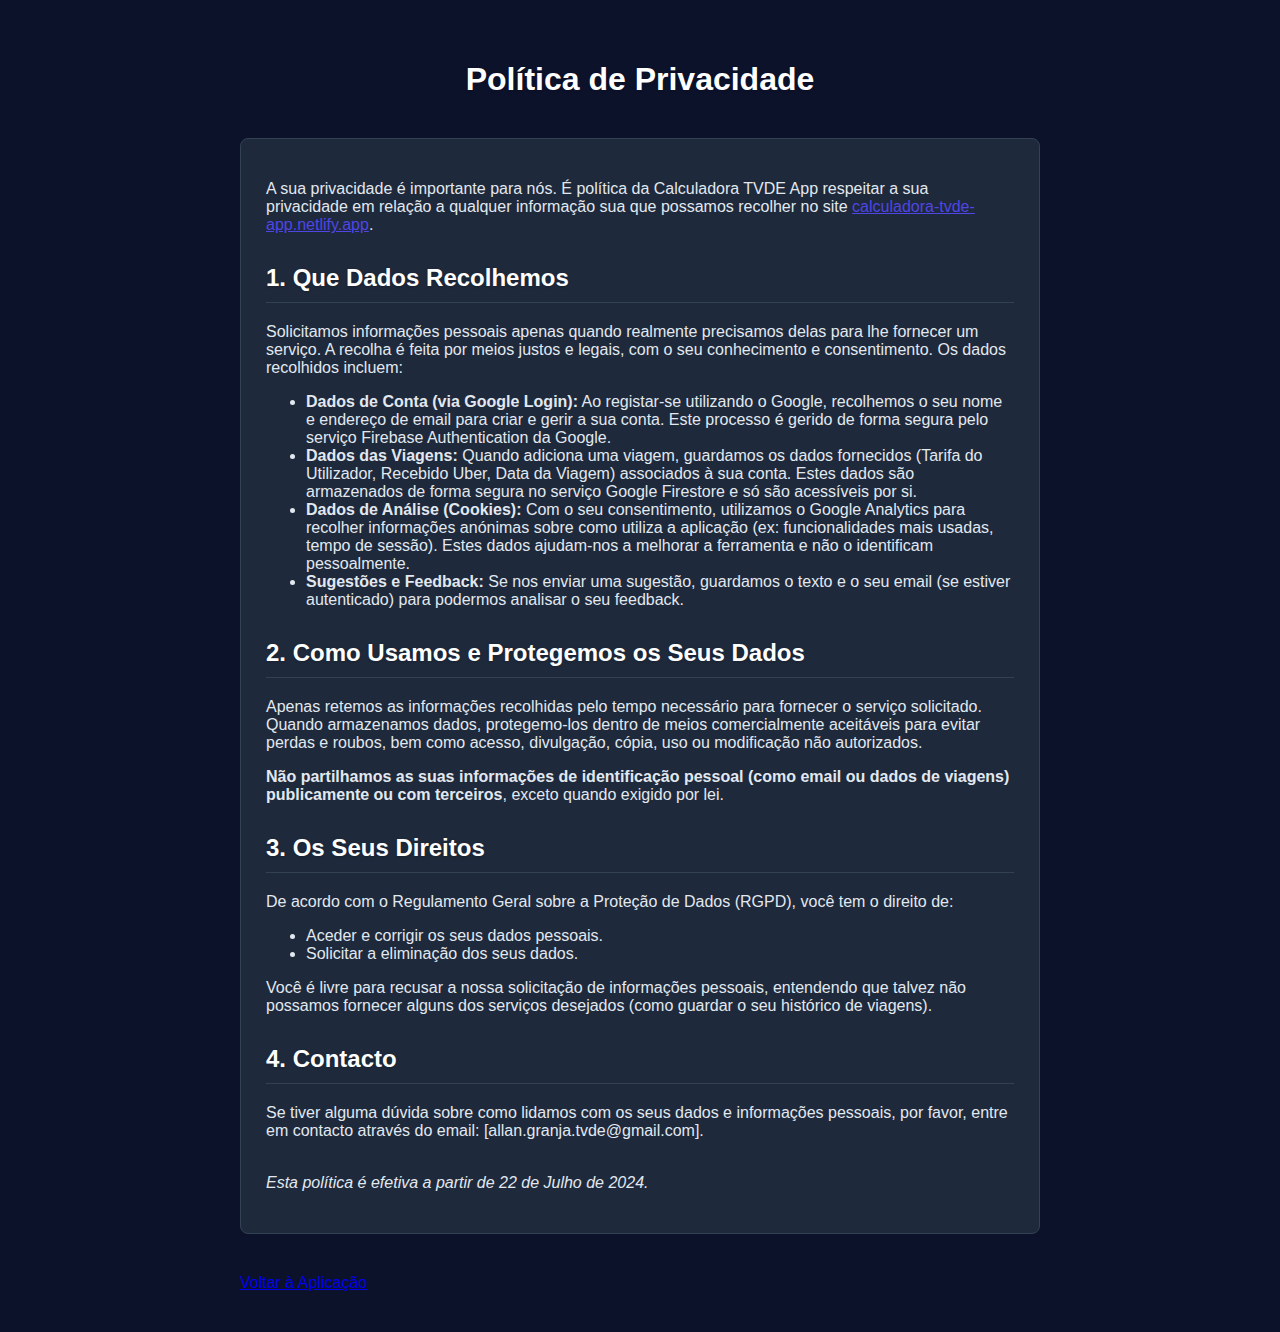
<file: privacidade.html>
<!DOCTYPE html>
<html lang="pt-PT">
<head>
    <meta charset="UTF-8">
    <meta name="viewport" content="width=device-width, initial-scale=1.0">
    <title>Política de Privacidade - Calculadora TVDE App</title>
    <link rel="stylesheet" href="style.css">
    <link rel="preconnect" href="https://fonts.googleapis.com">
    <link rel="preconnect" href="https://fonts.gstatic.com" crossorigin>
    <link href="https://fonts.googleapis.com/css2?family=Roboto:wght@400;500;700&display=swap" rel="stylesheet">
    <style>
        /* Estilos adicionais para páginas de texto */
        .legal-content { text-align: left; max-width: 800px; margin: 40px auto; }
        .legal-content h2 { margin-top: 30px; }
        .legal-content a { color: var(--accent-color); text-decoration: underline; }
    </style>
</head>
<body>
    <div class="container">
        <div class="title-container">
            <h1>Política de Privacidade</h1>
        </div>
        
        <div class="legal-content card">
            <p>A sua privacidade é importante para nós. É política da Calculadora TVDE App respeitar a sua privacidade em relação a qualquer informação sua que possamos recolher no site <a href="https://calculadora-tvde-app.netlify.app/">calculadora-tvde-app.netlify.app</a>.</p>

            <h2>1. Que Dados Recolhemos</h2>
            <p>Solicitamos informações pessoais apenas quando realmente precisamos delas para lhe fornecer um serviço. A recolha é feita por meios justos e legais, com o seu conhecimento e consentimento. Os dados recolhidos incluem:</p>
            <ul>
                <li><strong>Dados de Conta (via Google Login):</strong> Ao registar-se utilizando o Google, recolhemos o seu nome e endereço de email para criar e gerir a sua conta. Este processo é gerido de forma segura pelo serviço Firebase Authentication da Google.</li>
                <li><strong>Dados das Viagens:</strong> Quando adiciona uma viagem, guardamos os dados fornecidos (Tarifa do Utilizador, Recebido Uber, Data da Viagem) associados à sua conta. Estes dados são armazenados de forma segura no serviço Google Firestore e só são acessíveis por si.</li>
                <li><strong>Dados de Análise (Cookies):</strong> Com o seu consentimento, utilizamos o Google Analytics para recolher informações anónimas sobre como utiliza a aplicação (ex: funcionalidades mais usadas, tempo de sessão). Estes dados ajudam-nos a melhorar a ferramenta e não o identificam pessoalmente.</li>
                <li><strong>Sugestões e Feedback:</strong> Se nos enviar uma sugestão, guardamos o texto e o seu email (se estiver autenticado) para podermos analisar o seu feedback.</li>
            </ul>

            <h2>2. Como Usamos e Protegemos os Seus Dados</h2>
            <p>Apenas retemos as informações recolhidas pelo tempo necessário para fornecer o serviço solicitado. Quando armazenamos dados, protegemo-los dentro de meios comercialmente aceitáveis para evitar perdas e roubos, bem como acesso, divulgação, cópia, uso ou modificação não autorizados.</p>
            <p><strong>Não partilhamos as suas informações de identificação pessoal (como email ou dados de viagens) publicamente ou com terceiros</strong>, exceto quando exigido por lei.</p>

            <h2>3. Os Seus Direitos</h2>
            <p>De acordo com o Regulamento Geral sobre a Proteção de Dados (RGPD), você tem o direito de:</p>
            <ul>
                <li>Aceder e corrigir os seus dados pessoais.</li>
                <li>Solicitar a eliminação dos seus dados.</li>
            </ul>
            <p>Você é livre para recusar a nossa solicitação de informações pessoais, entendendo que talvez não possamos fornecer alguns dos serviços desejados (como guardar o seu histórico de viagens).</p>

            <h2>4. Contacto</h2>
            <p>Se tiver alguma dúvida sobre como lidamos com os seus dados e informações pessoais, por favor, entre em contacto através do email: [allan.granja.tvde@gmail.com].</p>

            <p><br><em>Esta política é efetiva a partir de 22 de Julho de 2024.</em></p>
        </div>

        <footer class="app-footer">
            <a href="index.html">Voltar à Aplicação</a>
        </footer>
    </div>
</body>
</html>
</file>
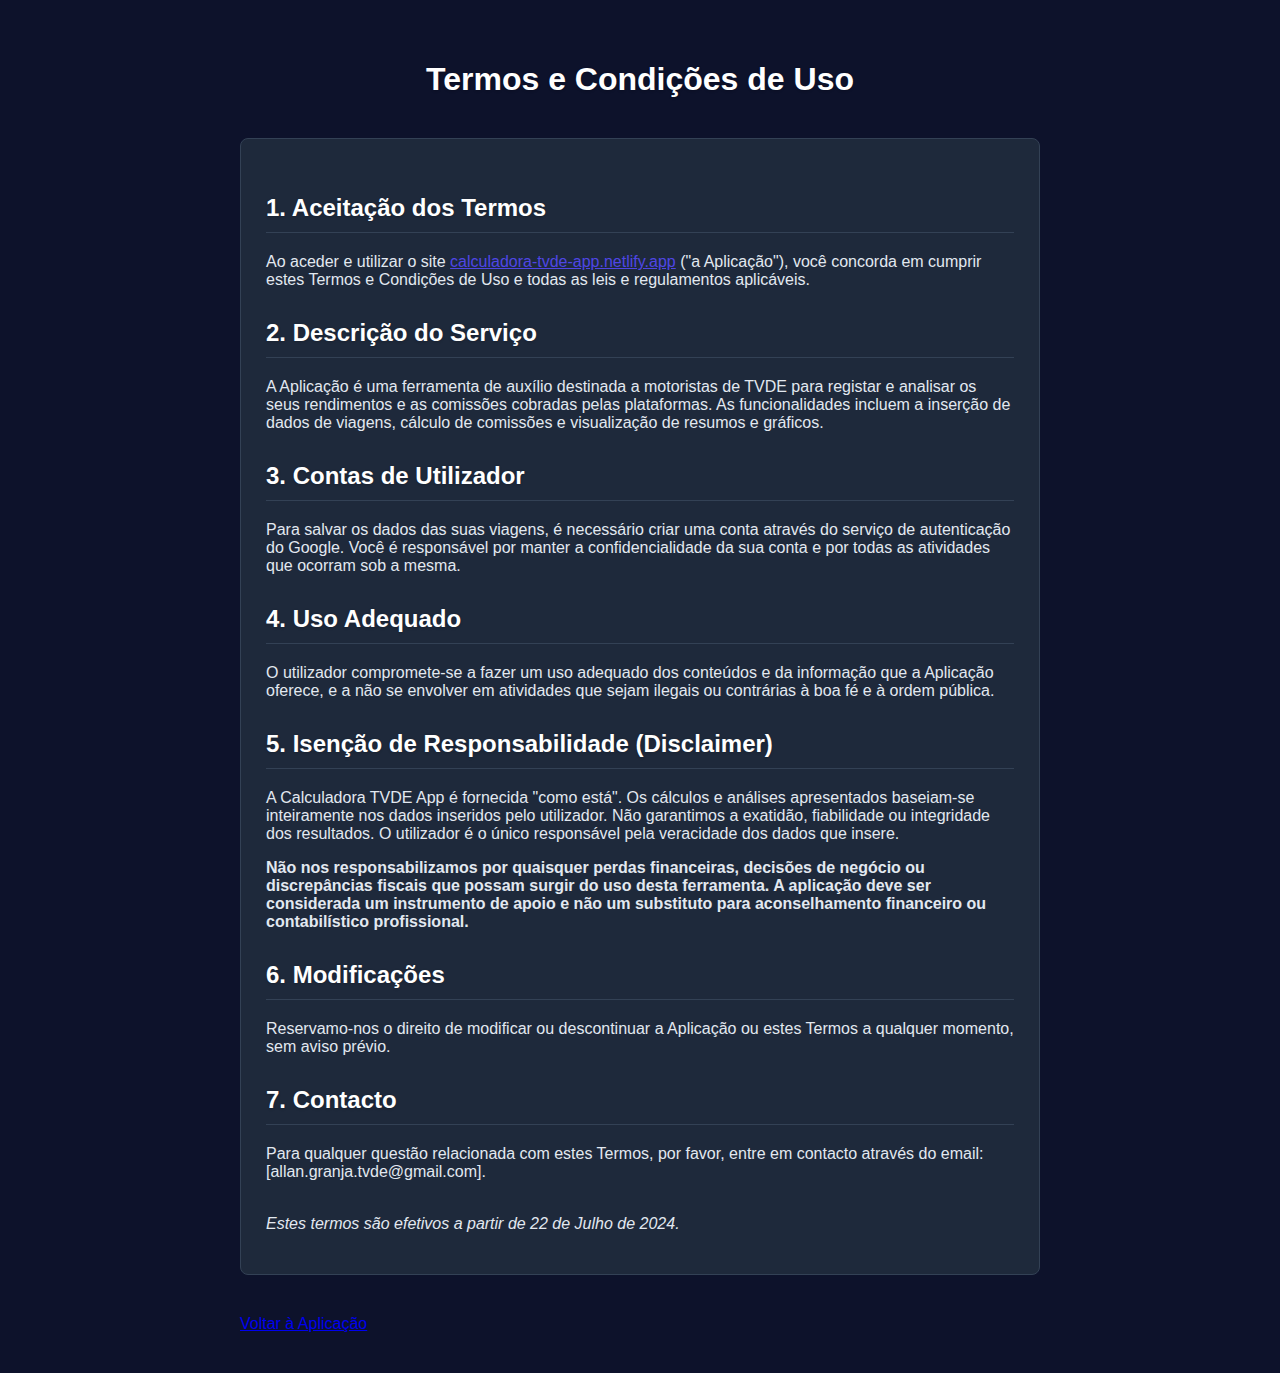
<file: termos.html>
<!DOCTYPE html>
<html lang="pt-PT">
<head>
    <meta charset="UTF-8">
    <meta name="viewport" content="width=device-width, initial-scale=1.0">
    <title>Termos de Uso - Calculadora TVDE App</title>
    <link rel="stylesheet" href="style.css">
    <link rel="preconnect" href="https://fonts.googleapis.com">
    <link rel="preconnect" href="https://fonts.gstatic.com" crossorigin>
    <link href="https://fonts.googleapis.com/css2?family=Roboto:wght@400;500;700&display=swap" rel="stylesheet">
    <style>
        /* Estilos adicionais para páginas de texto */
        .legal-content { text-align: left; max-width: 800px; margin: 40px auto; }
        .legal-content h2 { margin-top: 30px; }
        .legal-content a { color: var(--accent-color); text-decoration: underline; }
    </style>
</head>
<body>
    <div class="container">
        <div class="title-container">
            <h1>Termos e Condições de Uso</h1>
        </div>
        
        <div class="legal-content card">
            <h2>1. Aceitação dos Termos</h2>
            <p>Ao aceder e utilizar o site <a href="https://calculadora-tvde-app.netlify.app/">calculadora-tvde-app.netlify.app</a> ("a Aplicação"), você concorda em cumprir estes Termos e Condições de Uso e todas as leis e regulamentos aplicáveis.</p>

            <h2>2. Descrição do Serviço</h2>
            <p>A Aplicação é uma ferramenta de auxílio destinada a motoristas de TVDE para registar e analisar os seus rendimentos e as comissões cobradas pelas plataformas. As funcionalidades incluem a inserção de dados de viagens, cálculo de comissões e visualização de resumos e gráficos.</p>

            <h2>3. Contas de Utilizador</h2>
            <p>Para salvar os dados das suas viagens, é necessário criar uma conta através do serviço de autenticação do Google. Você é responsável por manter a confidencialidade da sua conta e por todas as atividades que ocorram sob a mesma.</p>

            <h2>4. Uso Adequado</h2>
            <p>O utilizador compromete-se a fazer um uso adequado dos conteúdos e da informação que a Aplicação oferece, e a não se envolver em atividades que sejam ilegais ou contrárias à boa fé e à ordem pública.</p>

            <h2>5. Isenção de Responsabilidade (Disclaimer)</h2>
            <p>A Calculadora TVDE App é fornecida "como está". Os cálculos e análises apresentados baseiam-se inteiramente nos dados inseridos pelo utilizador. Não garantimos a exatidão, fiabilidade ou integridade dos resultados. O utilizador é o único responsável pela veracidade dos dados que insere.</p>
            <p><strong>Não nos responsabilizamos por quaisquer perdas financeiras, decisões de negócio ou discrepâncias fiscais que possam surgir do uso desta ferramenta. A aplicação deve ser considerada um instrumento de apoio e não um substituto para aconselhamento financeiro ou contabilístico profissional.</strong></p>

            <h2>6. Modificações</h2>
            <p>Reservamo-nos o direito de modificar ou descontinuar a Aplicação ou estes Termos a qualquer momento, sem aviso prévio.</p>

            <h2>7. Contacto</h2>
            <p>Para qualquer questão relacionada com estes Termos, por favor, entre em contacto através do email: [allan.granja.tvde@gmail.com].</p>

            <p><br><em>Estes termos são efetivos a partir de 22 de Julho de 2024.</em></p>
        </div>

        <footer class="app-footer">
            <a href="index.html">Voltar à Aplicação</a>
        </footer>
    </div>
</body>
</html>
</file>
<file: style.css>
:root {
    --primary-color: #0d122b;
    --secondary-color: #1e293b;
    --accent-color: #4f46e5;
    --text-color: #e2e8f0;
    --success-color: #22c55e;
    --warning-color: #f59e0b;
    --danger-color: #ef4444;
    --border-color: #334155;
}

body {
    font-family: 'Roboto', sans-serif;
    background-color: var(--primary-color);
    color: var(--text-color);
    margin: 0;
    padding: 20px;
}

.container {
    max-width: 800px;
    margin: 0 auto;
    padding: 20px;
}

h1 {
    text-align: center;
    color: white;
    margin-bottom: 5px;
}

.subtitle {
    text-align: center;
    color: #94a3b8;
    margin-bottom: 40px;
}

.card {
    background-color: var(--secondary-color);
    border-radius: 8px;
    padding: 25px;
    margin-bottom: 25px;
    border: 1px solid var(--border-color);
}

h2 {
    margin-top: 0;
    border-bottom: 1px solid var(--border-color);
    padding-bottom: 10px;
    margin-bottom: 20px;
    color: white;
}

.form-group {
    margin-bottom: 20px;
}

.form-group label {
    display: block;
    margin-bottom: 8px;
    font-weight: 500;
}

.form-group input {
    width: 100%;
    padding: 12px;
    border-radius: 6px;
    border: 1px solid var(--border-color);
    background-color: var(--primary-color);
    color: var(--text-color);
    font-size: 16px;
    box-sizing: border-box;
}

.form-group small {
    display: block;
    margin-top: 5px;
    color: #94a3b8;
    font-size: 12px;
}

button {
    padding: 12px 20px;
    border: none;
    border-radius: 6px;
    font-size: 16px;
    font-weight: 700;
    cursor: pointer;
    transition: background-color 0.2s;
    width: 100%;
}

.btn-add {
    background-color: var(--accent-color);
    color: white;
}

.btn-add:hover {
    background-color: #4338ca;
}

.summary-item {
    display: flex;
    justify-content: space-between;
    padding: 15px 0;
    border-bottom: 1px solid var(--border-color);
    font-size: 18px;
}

.summary-item.total {
    font-weight: 700;
    font-size: 20px;
}

#average-commission {
    font-weight: bold;
}

.btn-reset {
    background-color: var(--danger-color);
    color: white;
    margin-top: 20px;
}

.btn-reset:hover {
    background-color: #d03d3d;
}

.trip-list-container {
    background-color: var(--secondary-color);
    border-radius: 8px;
    padding: 25px;
    border: 1px solid var(--border-color);
}

table {
    width: 100%;
    border-collapse: collapse;
}

th, td {
    padding: 12px;
    text-align: left;
    border-bottom: 1px solid var(--border-color);
}

th {
    color: #94a3b8;
}

td {
    font-weight: 500;
}

tbody tr:last-child td {
    border-bottom: none;
}

/* Estilos para Autenticação */
#auth-container {
    text-align: center;
    margin-bottom: 20px;
}

#login-button, #logout-button {
    width: auto;
    padding: 10px 20px;
    background-color: #22c55e;
    font-size: 14px;
}

#logout-button {
    background-color: var(--warning-color);
    margin-left: 10px;
}

#user-info {
    display: flex;
    align-items: center;
    justify-content: center;
    padding: 10px;
    background-color: var(--primary-color);
    border-radius: 8px;
}

#user-email {
    margin-right: 15px;
    font-weight: 500;
}

/* Ajuste na tabela para o botão de apagar */
td:last-child, th:last-child {
    text-align: center;
}

.delete-btn {
    background: none;
    border: none;
    color: var(--danger-color);
    cursor: pointer;
    font-size: 18px;
    padding: 5px;
}

/* Estilos para Filtros e Gráficos */
.filters-card {
    background-color: var(--primary-color);
}

.filter-controls {
    display: flex;
    gap: 15px;
    align-items: center;
    margin-bottom: 20px;
    flex-wrap: wrap;
}

#date-filter, #start-date, #end-date {
    padding: 10px;
    border-radius: 6px;
    border: 1px solid var(--border-color);
    background-color: var(--secondary-color);
    color: var(--text-color);
    font-size: 14px;
}

#custom-date-range {
    display: flex;
    gap: 10px;
    margin-bottom: 20px;
}

.chart-container {
    position: relative;
    height: 300px;
    width: 100%;
    margin-top: 20px;
}

#summary-period-label {
    font-size: 14px;
    color: #94a3b8;
    font-weight: 400;
}

/* Estilo para o aviso de demonstração */
#guest-warning a {
    color: var(--primary-color);
    font-weight: bold;
    text-decoration: underline;
}

/* ========================================= */
/*          ESTILOS PARA RESPONSIVIDADE      */
/* ========================================= */

/* Aplica estes estilos em ecrãs com 768px de largura ou menos */
@media (max-width: 768px) {

    /* Reduz o espaçamento geral da aplicação */
    .container {
        padding: 10px;
    }

    .card {
        padding: 15px;
    }

    /* Diminui os títulos */
    h1 {
        font-size: 24px;
    }

    h2 {
        font-size: 18px;
    }
    
    /* Ajusta o tamanho da fonte nos formulários e botões */
    .form-group label {
        font-size: 14px;
    }

    button {
        font-size: 15px;
        padding: 14px;
    }

    #login-button, #logout-button {
        padding: 8px 15px;
    }

    /* Reduz o tamanho da fonte no resumo */
    .summary-item {
        font-size: 16px;
    }

    .summary-item.total {
        font-size: 18px;
    }

    /* Reduz a altura do contentor do gráfico para ocupar menos espaço vertical */
    .chart-container {
        height: 250px;
    }

    /* --- A MÁGICA PARA A TABELA --- */
    .table-wrapper {
        overflow-x: auto; /* Adiciona o scroll horizontal quando necessário */
        -webkit-overflow-scrolling: touch; /* Melhora a experiência de scroll em iOS */
    }

    table {
        min-width: 500px; /* Força a tabela a ter uma largura mínima, ativando o scroll */
        width: 100%;
    }
}

/* ========================================= */
/*       REFINAMENTOS VISUAIS E FONTES       */
/* ========================================= */

/* Sombra subtil nos títulos para dar profundidade */
h1, h2 {
    text-shadow: 0px 1px 3px rgba(0, 0, 0, 0.2);
}

/* Sombra um pouco mais subtil para o texto do gráfico */
.chartjs-plugin-datalabels {
    text-shadow: 0px 1px 2px rgba(0, 0, 0, 0.5);
}


/* ========================================= */
/*      ESTILOS PARA ECRÃS MUITO PEQUENOS    */
/* ========================================= */

/* Aplica estes estilos APENAS em ecrãs com 375px de largura ou menos */
@media (max-width: 375px) {

    /* Reduz ainda mais a fonte dos elementos principais */
    h1 {
        font-size: 22px;
    }

    h2 {
        font-size: 16px;
    }
    
    .form-group label {
        font-size: 13px;
    }

    .summary-item {
        font-size: 14px;
    }

    .summary-item.total {
        font-size: 16px;
    }

    /* Reduz o texto do botão para caber melhor */
    button {
        font-size: 14px;
    }

    /* Reduz a fonte dentro do gráfico para não sobrepor */
    .chartjs-plugin-datalabels {
        font-size: 12px;
    }
}
</file>
